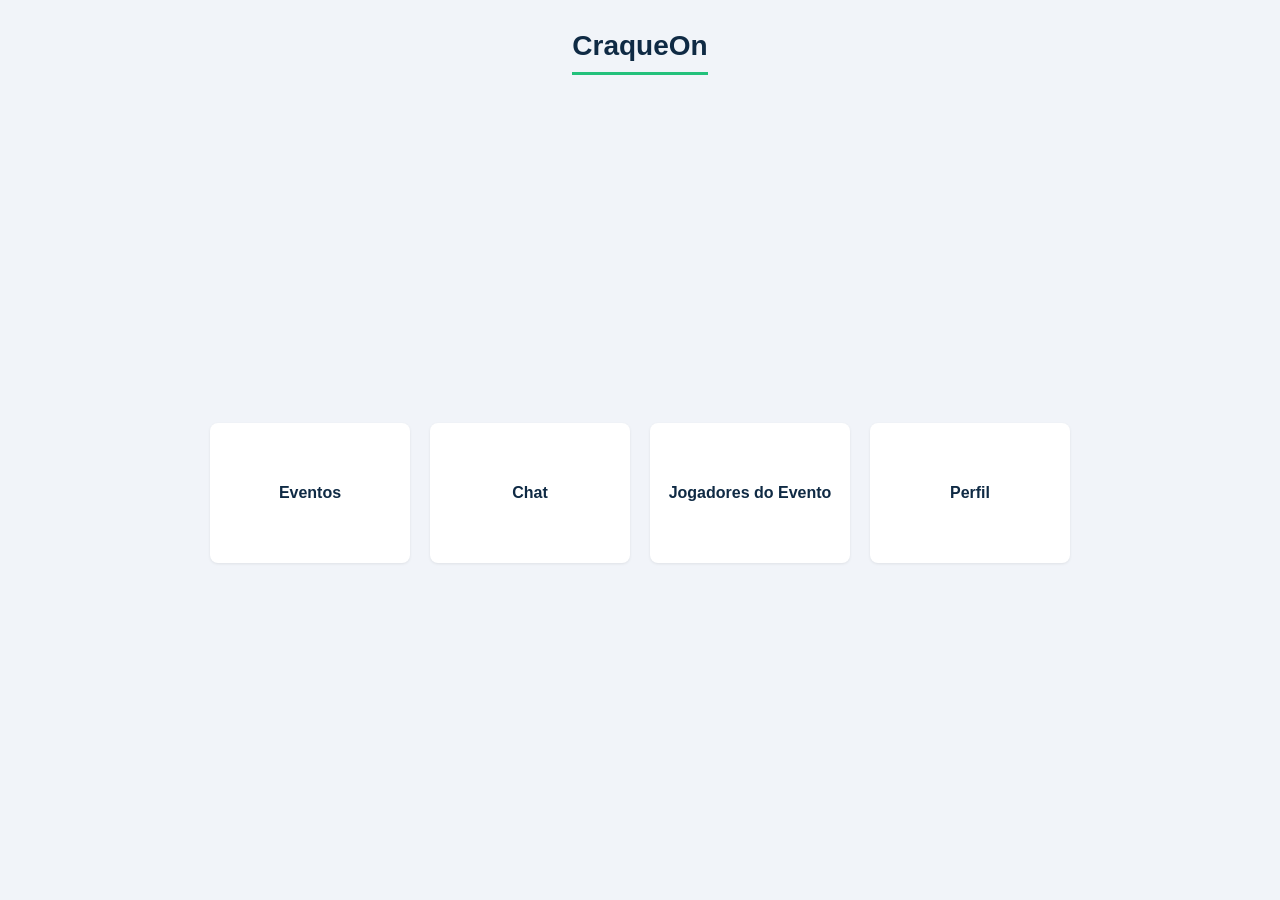
<file: index.html>
<!DOCTYPE html>
<html lang="pt-br">

<head>
    <meta charset="UTF-8">
    <meta name="viewport" content="width=device-width, initial-scale=1.0">
    <link rel="stylesheet" href="style/index.css">
    <title>HomePage</title>
</head>

<body>
    <header>
        <h1>CraqueOn</h1>
    </header>

    <div class="cards">
        <a href="pages/eventos.html" class="card">
            <p>Eventos</p>
        </a>
        <a href="pages/chat.html" class="card">
            <p>Chat</p>
        </a>
        <a href="pages/jogadoresEvento.html" class="card">
            <p>Jogadores do Evento</p>
        </a>
        <a href="pages/JoaoVicente/perfil.html" class="card">
            <p>Perfil</p>
        </a>
    </div>
</body>

</html>
</file>
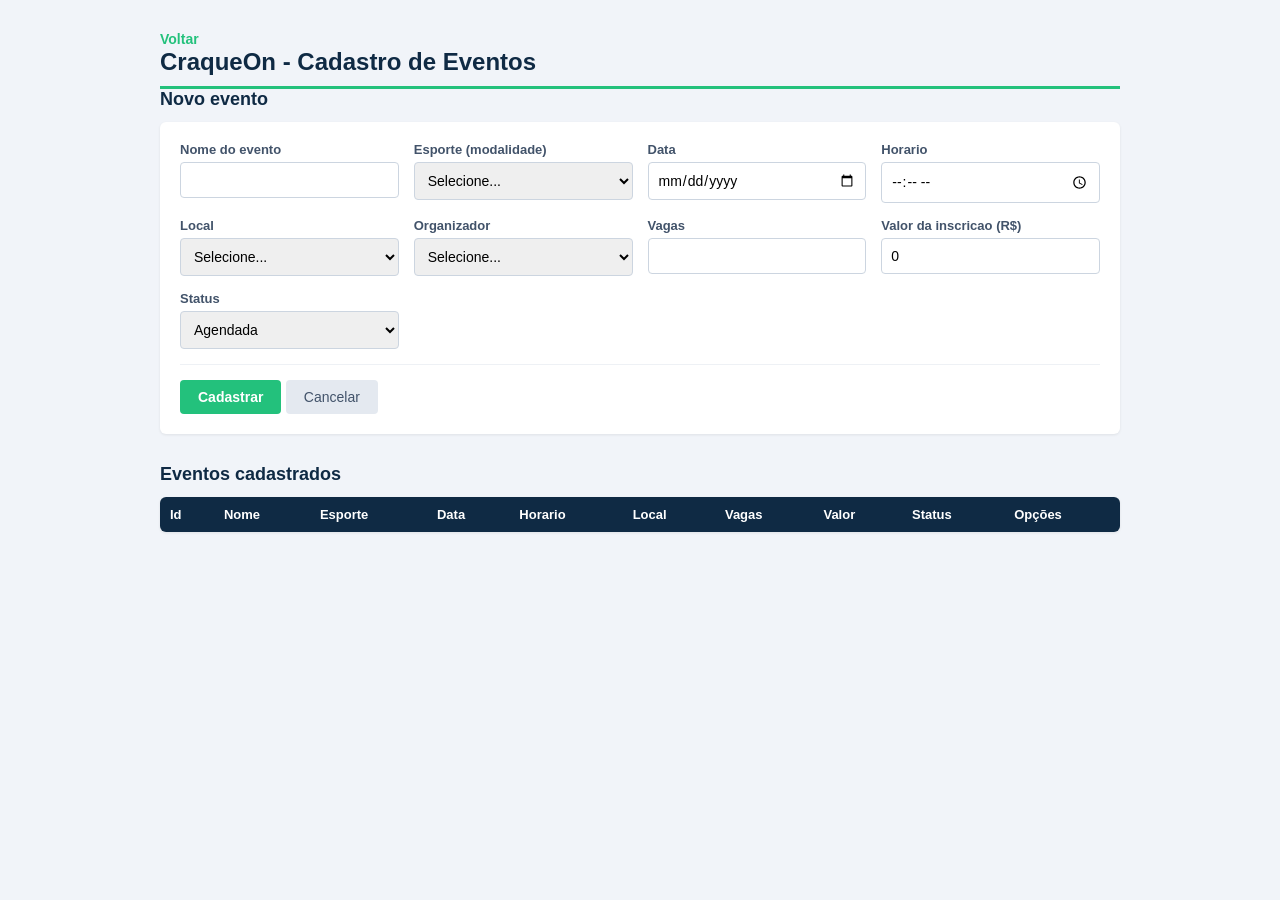
<file: pages/eventos.html>
<!DOCTYPE html>
<html lang="pt-br">

<head>
    <meta charset="UTF-8">
    <meta name="viewport" content="width=device-width, initial-scale=1.0">
    <title>CraqueOn - Cadastro de Eventos</title>
    <link rel="stylesheet" href="../style/eventos.css">
</head>

<body>
    <a href="../index.html">Voltar</a>
    <h1>CraqueOn - Cadastro de Eventos</h1>

    <!-- ===================== FORMULARIO (Create e Update) ===================== -->

    <h2 id="tituloFormulario">Novo evento</h2>

    <form id="formEvento" onsubmit="salvarEvento(event)">

        <!-- Campo escondido: guarda o id_partida do evento que esta sendo
            alterado. Quando esta vazio, significa que e um cadastro novo.
            O JavaScript usa esse id na URL do evento_alterar.php. -->
        <input type="hidden" id="eventoId">

        <div>
            <label for="titulo">Nome do evento</label>
            <input type="text" id="titulo" maxlength="120" required>
        </div>

        <div>
            <label for="idModalidade">Esporte (modalidade)</label>
            <!-- As opcoes vem da tabela modalidade, pelo evento_opcoes.php -->
            <select id="idModalidade" required>
                <option value="">Selecione...</option>
            </select>
        </div>

        <div>
            <label for="data">Data</label>
            <input type="date" id="data" required>
        </div>

        <div>
            <label for="horario">Horario</label>
            <input type="time" id="horario" required>
        </div>

        <div>
            <label for="idLocal">Local</label>
            <!-- Opcoes da tabela local_esportivo -->
            <select id="idLocal" required>
                <option value="">Selecione...</option>
            </select>
        </div>

        <div>
            <label for="idOrganizador">Organizador</label>
            <!-- Opcoes da tabela usuario (permissao ORGANIZADOR ou ADMIN) -->
            <select id="idOrganizador" required>
                <option value="">Selecione...</option>
            </select>
        </div>

        <div>
            <label for="vagasTotal">Vagas</label>
            <input type="number" id="vagasTotal" min="1" required>
        </div>

        <div>
            <label for="valor">Valor da inscricao (R$)</label>
            <input type="number" id="valor" step="0.01" min="0" value="0" required>
        </div>

        <div>
            <label for="status">Status</label>
            <select id="status" required>
                <option value="AGENDADA">Agendada</option>
                <option value="EM_ANDAMENTO">Em andamento</option>
                <option value="FINALIZADA">Finalizada</option>
                <option value="CANCELADA">Cancelada</option>
            </select>
        </div>

        <div class="botoes">
            <button type="submit" id="botaoSalvar">Cadastrar</button>
            <button type="button" onclick="limparFormulario()">Cancelar</button>
        </div>

    </form>

    <!-- ===================== LISTAGEM (Read) ===================== -->

    <h2>Eventos cadastrados</h2>

    <table>
        <thead>
            <tr>
                <th>Id</th>
                <th>Nome</th>
                <th>Esporte</th>
                <th>Data</th>
                <th>Horario</th>
                <th>Local</th>
                <th>Vagas</th>
                <th>Valor</th>
                <th>Status</th>
                <th>Opções</th>
            </tr>
        </thead>
        <tbody id="corpoTabela">
            <!-- As linhas sao criadas pelo JavaScript, com os dados
                que o evento_get.php leu do MySQL -->
        </tbody>
    </table>

    <script src="../js/eventos.js?v=2"></script>

</body>

</html>
</file>
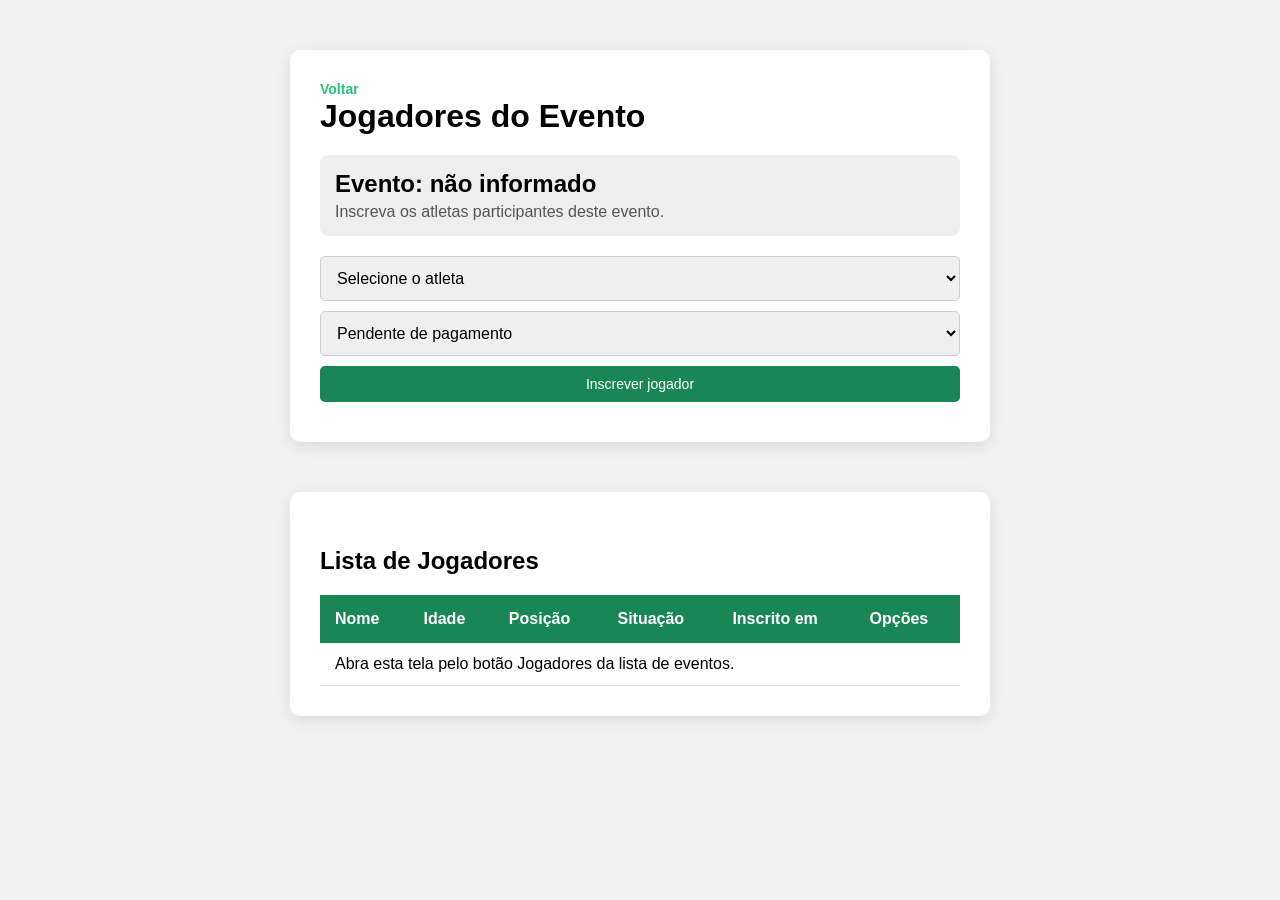
<file: pages/jogadoresEvento.html>
<!DOCTYPE html>
<html lang="pt-br">

<head>
    <meta charset="UTF-8">
    <meta name="viewport" content="width=device-width, initial-scale=1.0">

    <title>Jogadores do Evento</title>

    <link rel="stylesheet" href="../style/jogadoresEvento.css">
</head>

<body>

    <div class="container">
        <a href="eventos.html">Voltar</a>
        <h1>Jogadores do Evento<span id="esporte"></span></h1>

        <div class="evento">
            <h2>Evento: <span id="nomeEvento"></span></h2>
            <p id="infoEvento">Inscreva os atletas participantes deste evento.</p>
        </div>

        <div class="formulario">

            <!-- O jogador e um atleta ja cadastrado no banco:
                as opcoes vem da tabela atleta, pelo jogador_opcoes.php -->
            <select id="idAtleta">
                <option value="">Selecione o atleta</option>
            </select>

            <select id="situacao">
                <option value="PENDENTE_PAGAMENTO">Pendente de pagamento</option>
                <option value="CONFIRMADA">Confirmada</option>
                <option value="PRESENTE">Presente</option>
                <option value="FALTOU">Faltou</option>
                <option value="CANCELADA">Cancelada</option>
            </select>

            <button id="btn-adicionar" onclick="adicionar()">
                Inscrever jogador
            </button>

        </div>

        <div id="alterar"></div>

    </div>

    <div class="container">
        <h2>Lista de Jogadores</h2>
        <table id="tabela-jogadores">
            <thead>
                <tr>
                    <th>Nome</th>
                    <th>Idade</th>
                    <th>Posição</th>
                    <th>Situação</th>
                    <th>Inscrito em</th>
                    <th>Opções</th>
                </tr>
            </thead>
            <tbody id="corpoTabela">
                <!-- As linhas sao criadas pelo JavaScript, com os dados
                    que o jogador_get.php leu do MySQL -->
            </tbody>
        </table>
    </div>

    <script src="../js/jogadoresEvento.js"></script>

</body>

</html>
</file>
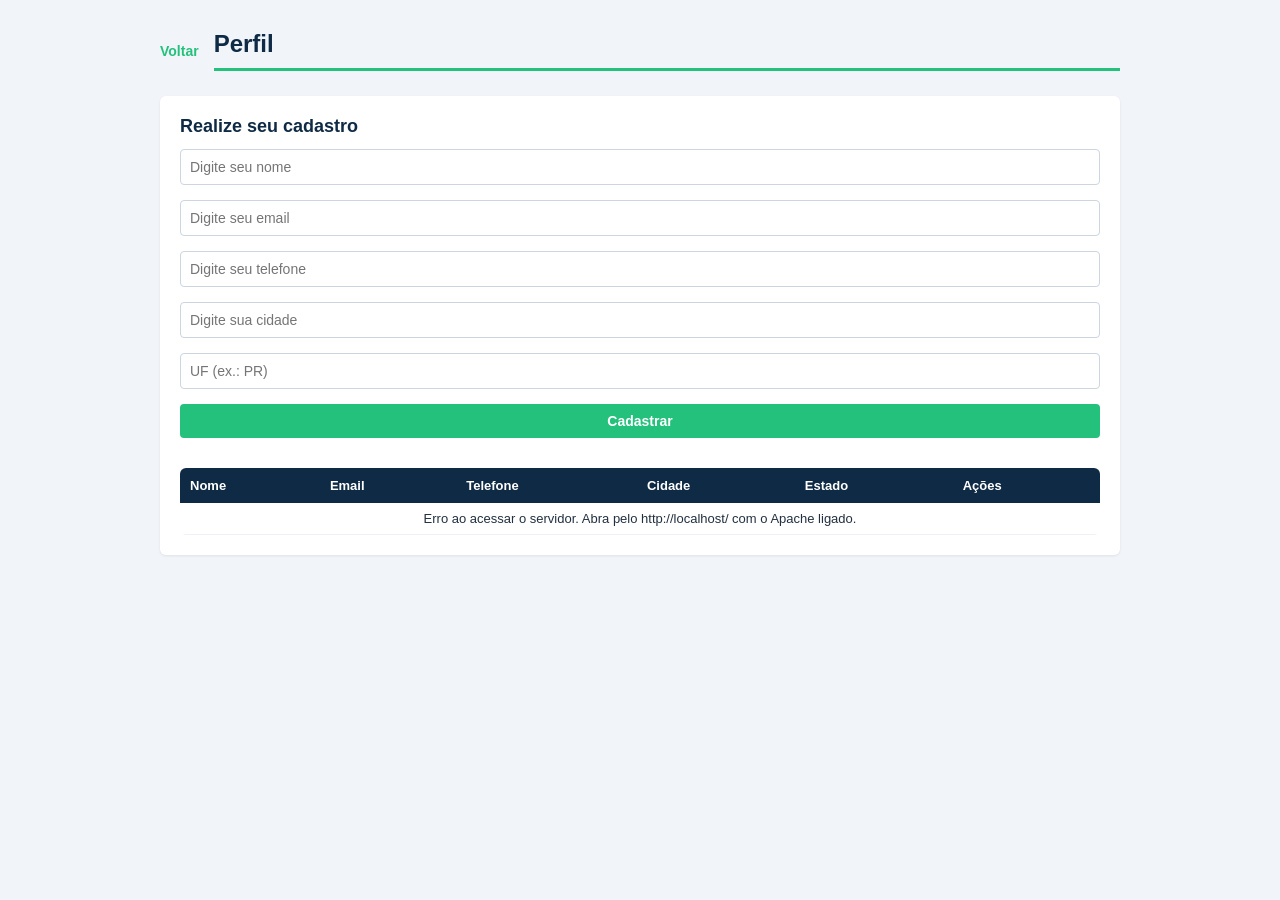
<file: pages/JoaoVicente/perfil.html>
<!DOCTYPE html>
<html lang="pt-br">

<head>
    <meta charset="UTF-8">
    <meta name="viewport" content="width=device-width, initial-scale=1.0">
    <link rel="stylesheet" href="../../style/JoaoVicente/perfil.css">
    <script src="../../js/JoaoVicente/perfil.js" defer></script>
    <title>Perfil</title>
</head>

<body>
    <header>
        <a href="../../index.html">Voltar</a>
        <h1>Perfil</h1>
    </header>

    <main class="container">
        <h2>Realize seu cadastro</h2>

        <input type="text" id="name" placeholder="Digite seu nome">
        <input type="email" id="email" placeholder="Digite seu email">
        <input type="tel" id="telefone" placeholder="Digite seu telefone">
        <input type="text" id="cidade" placeholder="Digite sua cidade">
        <input type="text" id="estado" maxlength="2" placeholder="UF (ex.: PR)">
        <button id="btn_cadastrar">Cadastrar</button>

        <div id="alterar"></div>

        <table id="tabela_jogadores">
            <thead>
                <tr>
                    <th>Nome</th>
                    <th>Email</th>
                    <th>Telefone</th>
                    <th>Cidade</th>
                    <th>Estado</th>
                    <th>Ações</th>
                </tr>
            </thead>
            <tbody id="ul_dados"></tbody>
        </table>
    </main>
</body>

</html>
</file>
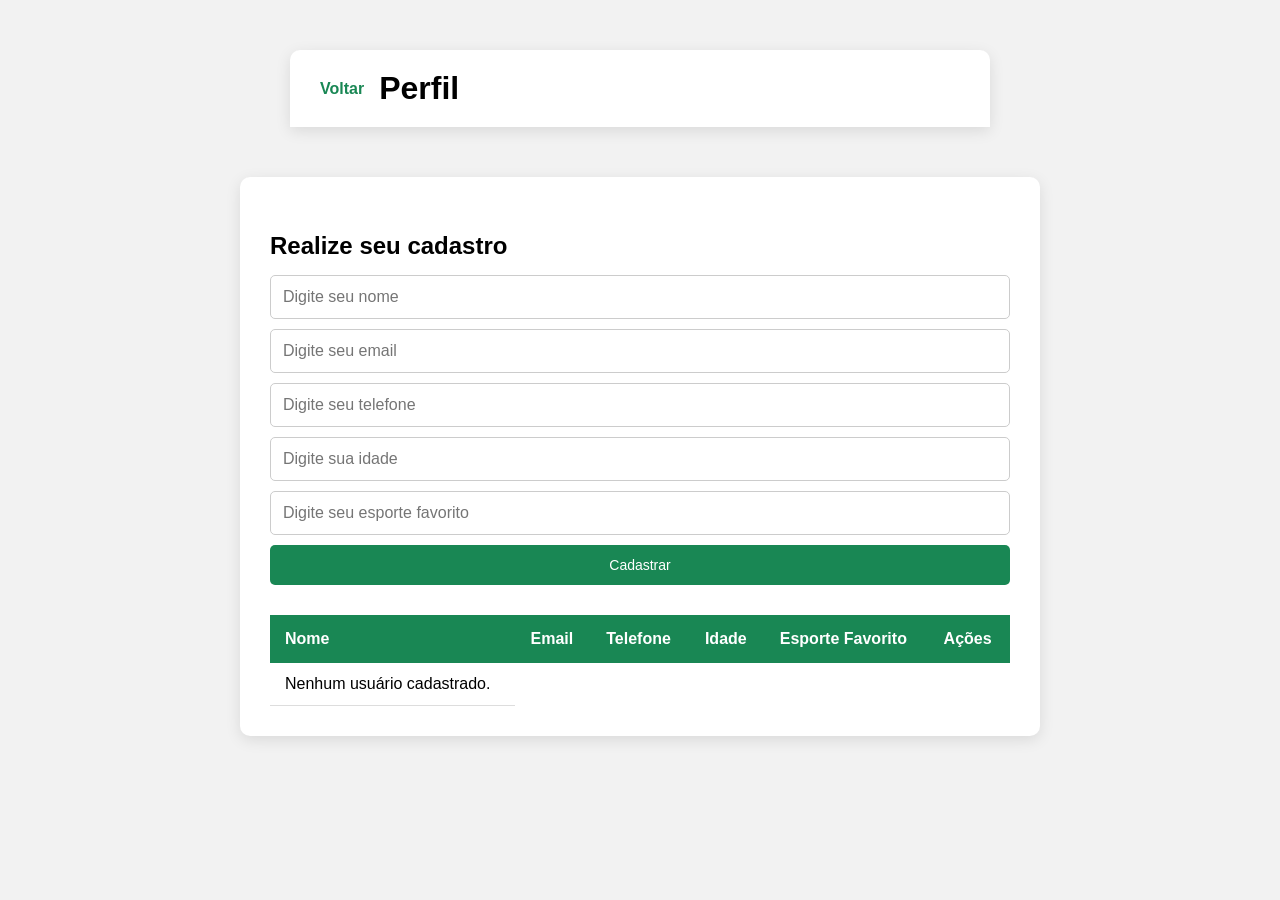
<file: pages/perfil/perfil.html>
<!DOCTYPE html>
<html lang="pt-br">

<head>
    <meta charset="UTF-8">
    <meta name="viewport" content="width=device-width, initial-scale=1.0">
    <link rel="stylesheet" href="Style/perfil.css">
    <script src="JS/perfil.js" defer></script>
    <title>Perfil</title>
</head>

<body>
    <header>
        <a href="index.html">Voltar</a>
        <h1>Perfil</h1>
    </header>

    <main class="container">
        <h2>Realize seu cadastro</h2>

        <input type="text" id="name" placeholder="Digite seu nome">
        <input type="email" id="email" placeholder="Digite seu email">
        <input type="tel" id="telefone" placeholder="Digite seu telefone">
        <input type="number" id="idade" placeholder="Digite sua idade">
        <input type="text" id="esporte" placeholder="Digite seu esporte favorito">
        <button id="btn_cadastrar">Cadastrar</button>

        <div id="alterar"></div>

        <table id="tabela_jogadores">
            <thead>
                <tr>
                    <th>Nome</th>
                    <th>Email</th>
                    <th>Telefone</th>
                    <th>Idade</th>
                    <th>Esporte Favorito</th>
                    <th>Ações</th>
                </tr>
            </thead>
            <tbody id="ul_dados"></tbody>
        </table>
    </main>
</body>

</html>
</file>
<file: style/index.css>
* {
    margin: 0;
    padding: 0;
    box-sizing: border-box;
}

body {
    font-family: Arial, Helvetica, sans-serif;
    background-color: #f1f4f9;
    color: #22303f;
    max-width: 1000px;
    margin: 0 auto;
    padding: 30px 20px;
    min-height: 100vh;
    display: flex;
    flex-direction: column;
}

header {
    text-align: center;
    margin-bottom: 40px;
}

h1 {
    font-size: 28px;
    color: #0f2a44;
    display: inline-block;
    border-bottom: 3px solid #23c17c;
    padding-bottom: 10px;
}

a {
    text-decoration: none;
    color: inherit;
}

.cards {
    flex: 1;
    display: flex;
    flex-wrap: wrap;
    align-content: center;
    justify-content: center;
    gap: 20px;
}

.card {
    width: 200px;
    height: 140px;
    background-color: #ffffff;
    border-radius: 8px;
    box-shadow: 0 1px 3px rgba(0, 0, 0, 0.08);
    display: flex;
    align-items: center;
    justify-content: center;
    text-align: center;
    cursor: pointer;
    transition: transform 0.2s ease, box-shadow 0.2s ease, background-color 0.2s ease;
}

.card p {
    font-size: 16px;
    font-weight: bold;
    color: #0f2a44;
    transition: color 0.2s ease;
}

.card:hover {
    transform: translateY(-6px);
    box-shadow: 0 8px 16px rgba(15, 42, 68, 0.15);
    background-color: #23c17c;
}

.card:hover p {
    color: #ffffff;
}

.card:active {
    transform: translateY(-2px);
}
</file>
<file: style/eventos.css>
/* ==========================================================
    CraqueOn - Estilos da tela de Eventos
   ========================================================== */

* {
    margin: 0;
    padding: 0;
    box-sizing: border-box;
}

body {
    font-family: Arial, Helvetica, sans-serif;
    background-color: #f1f4f9;
    color: #22303f;
    max-width: 1000px;
    margin: 0 auto;
    padding: 30px 20px;
}

h1 {
    font-size: 24px;
    color: #0f2a44;
    border-bottom: 3px solid #23c17c;
    padding-bottom: 10px;
    margin-bottom: 0px;
    flex: 1;
}

h2 {
    font-size: 18px;
    color: #0f2a44;
    margin-bottom: 12px;
}

a {
    text-decoration: none;
    color: #23c17c;
    font-weight: bold;
    font-size: 14px;
}

/* ===================== FORMULARIO ===================== */

form {
    display: grid;
    grid-template-columns: repeat(auto-fit, minmax(190px, 1fr));
    gap: 15px;
    background-color: #ffffff;
    border-radius: 6px;
    padding: 20px;
    margin-bottom: 30px;
    box-shadow: 0 1px 3px rgba(0, 0, 0, 0.08);
}

label {
    display: block;
    font-size: 13px;
    font-weight: bold;
    color: #42536a;
    margin-bottom: 5px;
}

input,
select {
    width: 100%;
    font-family: inherit;
    font-size: 14px;
    padding: 9px;
    border: 1px solid #ccd5e0;
    border-radius: 4px;
}

input:focus,
select:focus {
    outline: none;
    border-color: #23c17c;
}

/* faz a linha dos botoes ocupar toda a largura do formulario */
.botoes {
    grid-column: 1 / -1;
    border-top: 1px solid #eef1f5;
    padding-top: 15px;
}

button {
    font-family: inherit;
    font-size: 14px;
    padding: 9px 18px;
    border: none;
    border-radius: 4px;
    background-color: #e4e9f0;
    color: #42536a;
    cursor: pointer;
}

#botaoSalvar {
    background-color: #23c17c;
    color: #ffffff;
    font-weight: bold;
}

/* ===================== TABELA ===================== */

table {
    width: 100%;
    border-collapse: collapse;
    font-size: 13px;
    background-color: #ffffff;
    border-radius: 6px;
    overflow: hidden;
    box-shadow: 0 1px 3px rgba(0, 0, 0, 0.08);
}

th {
    background-color: #0f2a44;
    color: #ffffff;
    text-align: left;
    padding: 10px;
}

td {
    padding: 8px 10px;
    border-bottom: 1px solid #eef1f5;
}

tr:hover td {
    background-color: #f5f8fb;
}

td button {
    font-size: 12px;
    padding: 5px 12px;
}

.editar {
    background-color: #2b6cb0;
    color: #ffffff;
}

.excluir {
    background-color: #d64545;
    color: #ffffff;
}

.detalhes {
    background-color: #42536a;
    color: #ffffff;
}
</file>
<file: style/jogadoresEvento.css>
* {
    margin: 0;
    padding: 0;
    box-sizing: border-box;
}

body {
    font-family: Arial, sans-serif;
    background-color: #f2f2f2;
}

.container {
    width: 700px;
    margin: 50px auto;
    background-color: white;
    padding: 30px;
    border-radius: 10px;

    box-shadow: 0 4px 15px rgba(0, 0, 0, 0.1);
}

h1 {
    margin-bottom: 20px;
}

h2 {
    margin-top: 25px;
    margin-bottom: 15px;
}

a {
    text-decoration: none;
    color: #23c17c;
    font-weight: bold;
    font-size: 14px;
}

.evento {
    background-color: #eeeeee;
    padding: 15px;
    border-radius: 8px;
    margin-bottom: 20px;
}

.evento h2 {
    margin: 0 0 5px 0;
}

.evento p {
    color: #555;
}

/* FORMULÁRIO */

.formulario {
    display: flex;
    flex-direction: column;
    gap: 10px;
}

.formulario input {
    padding: 12px;
    border: 1px solid #ccc;
    border-radius: 5px;
    font-size: 16px;
}

.formulario select {
    padding: 12px;
    border: 1px solid #ccc;
    border-radius: 5px;
    font-size: 16px;
}

/* BOTÕES */

button {
    padding: 10px 15px;
    border: none;
    border-radius: 5px;
    cursor: pointer;
    font-size: 14px;
}

#btn-adicionar {
    background-color: #198754;
    color: white;
}

#btn-adicionar:hover {
    background-color: #157347;
}

/* TABELA */

#tabela-jogadores {
    width: 100%;
    border-collapse: collapse;
    margin-top: 20px;
}

/* Cabeçalho da tabela */

#tabela-jogadores thead {
    background-color: #198754;
    color: white;
}

#tabela-jogadores th {
    padding: 15px;
    text-align: left;
}

/* Células */

#tabela-jogadores td {
    padding: 12px 15px;
    border-bottom: 1px solid #ddd;
}

/* Efeito ao passar o mouse */

#tabela-jogadores tbody tr:hover {
    background-color: #f5f5f5;
}

/* BOTÕES DA TABELA */

#tabela-jogadores button {
    padding: 8px 12px;
    border: none;
    border-radius: 5px;
    cursor: pointer;
    margin-right: 5px;
}

/* Botão Alterar */

.btn-carregar {
    background-color: #0d6efd;
    color: white;
}

/* Botão Excluir */

.btn-excluir {
    background-color: #dc3545;
    color: white;
}

.btn-carregar:hover {
    background-color: #0b5ed7;
}

.btn-excluir:hover {
    background-color: #bb2d3b;
}



#alterar {
    margin-top: 10px;
}

.btn-alterar {
    width: 100%;
    background-color: #ffc107;
    color: black;
}

.btn-alterar:hover {
    background-color: #ffca2c;
}



button:hover {
    opacity: 0.85;
}
</file>
<file: style/JoaoVicente/perfil.css>
/* ==========================================================
    CraqueOn - Estilos da tela de Perfil
   ========================================================== */

* {
    margin: 0;
    padding: 0;
    box-sizing: border-box;
}

body {
    font-family: Arial, Helvetica, sans-serif;
    background-color: #f1f4f9;
    color: #22303f;
    max-width: 1000px;
    margin: 0 auto;
    padding: 30px 20px;
}

header {
    display: flex;
    align-items: center;
    gap: 15px;
    margin-bottom: 25px;
}

header a {
    text-decoration: none;
    color: #23c17c;
    font-weight: bold;
    font-size: 14px;
}

h1 {
    font-size: 24px;
    color: #0f2a44;
    border-bottom: 3px solid #23c17c;
    padding-bottom: 10px;
    margin-bottom: 0;
    flex: 1;
}

h2 {
    font-size: 18px;
    color: #0f2a44;
    margin-bottom: 12px;
}

.container,
main {
    background-color: #ffffff;
    border-radius: 6px;
    padding: 20px;
    margin-bottom: 30px;
    box-shadow: 0 1px 3px rgba(0, 0, 0, 0.08);
}

/* ===================== FORMULÁRIO ===================== */

input {
    display: block;
    width: 100%;
    font-family: inherit;
    font-size: 14px;
    padding: 9px;
    border: 1px solid #ccd5e0;
    border-radius: 4px;
    margin-bottom: 15px;
}

input:focus {
    outline: none;
    border-color: #23c17c;
}

/* ===================== BOTÕES ===================== */

button {
    font-family: inherit;
    font-size: 14px;
    padding: 9px 18px;
    border: none;
    border-radius: 4px;
    background-color: #e4e9f0;
    color: #42536a;
    cursor: pointer;
}

#btn_cadastrar {
    background-color: #23c17c;
    color: #ffffff;
    font-weight: bold;
    width: 100%;
    padding: 9px 18px;
    margin-bottom: 10px;
}

#btn_cadastrar:hover {
    background-color: #1da86a;
}

#alterar {
    margin-top: 10px;
}

.btn_alterar {
    width: 100%;
    background-color: #ffc107;
    color: #ffffff;
    font-weight: bold;
}

.btn_alterar:hover {
    background-color: #ffca2c;
}

/* ===================== TABELA RESPONSIVA (sem scroll) ===================== */

table {
    width: 100%;
    border-collapse: collapse;
    font-size: 13px;
    background-color: #ffffff;
    border-radius: 6px;
    overflow: hidden;
    margin-top: 20px;
    table-layout: auto;
}

thead {
    background-color: #0f2a44;
}

th {
    color: #ffffff;
    text-align: left;
    padding: 10px;
}

td {
    padding: 8px 10px;
    border-bottom: 1px solid #eef1f5;
    word-break: break-word;
}

tr:hover td {
    background-color: #f5f8fb;
}

td[colspan] {
    text-align: center;
}

/* BOTÕES DA TABELA */

td:last-child {
    flex-direction: column;
    align-items: flex-start;
    gap: 5px;
}

td button {
    font-size: 12px;
    padding: 5px 12px;
    white-space: nowrap;
}

.btn_carregar {
    background-color: #2b6cb0;
    color: #ffffff;
}

.btn_carregar:hover {
    background-color: #235a92;
}

.btn_excluir {
    background-color: #d64545;
    color: #ffffff;
}

.btn_excluir:hover {
    background-color: #b93a3a;
}

button:hover {
    opacity: 0.9;
}

/* Telas menores */

@media (max-width: 850px) {

    .container,
    main {
        padding: 15px;
    }

    table {
        font-size: 12px;
    }

    th,
    td {
        padding: 8px;
    }

    td:last-child {
        flex-direction: column;
        align-items: flex-start;
        gap: 4px;
    }
}
</file>
<file: pages/perfil/Style/perfil.css>
* {
    margin: 0;
    padding: 0;
    box-sizing: border-box;
}

body {
    font-family: Arial, sans-serif;
    background-color: #f2f2f2;
    display: flex;
    justify-content: center;
}

header {
    width: 700px;
    margin: 50px auto 0 auto;
    background-color: white;
    padding: 20px 30px;
    border-radius: 10px 10px 0 0;
    box-shadow: 0 4px 15px rgba(0, 0, 0, 0.1);
    display: flex;
    align-items: center;
    gap: 15px;
}

header a {
    text-decoration: none;
    color: #198754;
    font-weight: bold;
}

header h1 {
    margin: 0;
}

body {
    display: block;
}

.container,
main {
    width: 800px;
    margin:50px auto;
    background-color: white;
    padding: 30px;
    border-radius: 10px;
    box-shadow: 0 4px 15px rgba(0, 0, 0, 0.1);
}

h1 {
    margin-bottom: 20px;
}

h2 {
    margin-top: 25px;
    margin-bottom: 15px;
}

/* FORMULÁRIO */

input {
    display: block;
    width: 100%;
    padding: 12px;
    border: 1px solid #ccc;
    border-radius: 5px;
    font-size: 16px;
    margin-bottom: 10px;
}

/* BOTÕES */

button {
    padding: 10px 15px;
    border: none;
    border-radius: 5px;
    cursor: pointer;
    font-size: 14px;
}

#btn_cadastrar {
    background-color: #198754;
    color: white;
    width: 100%;
    padding: 12px 15px;
    margin-bottom: 10px;
}

#btn_cadastrar:hover {
    background-color: #157347;
}

/* TABELA */

#tabela_jogadores {
    width: 100%;
    border-collapse: collapse;
    margin-top: 20px;
}

table {
    width: 100%;
    border-collapse: collapse;
    margin-top: 20px;

}

/* Cabeçalho da tabela */

thead {
    background-color: #198754;
    color: white;
}

th {
    padding: 15px;
    text-align: left;
}

/* Células */

td {
    padding: 12px 15px;
    border-bottom: 1px solid #ddd;
}

/* Efeito ao passar o mouse */

tbody tr:hover {
    background-color: #f5f5f5;
}

/* BOTÕES DA TABELA */

td:last-child {
    display: flex;
    gap: 5px;
    align-items: center;
}


td button {
    padding: 8px 12px;
    border: none;
    border-radius: 5px;
    cursor: pointer;
    margin-right: 5px;
    display: inline-block;
}

/* Botão Alterar */

.btn_carregar {
    background-color: #0d6efd;
    color: white;
}

.btn_carregar:hover {
    background-color: #0b5ed7;
}

/* Botão Excluir */

.btn_excluir {
    background-color: #dc3545;
    color: white;
}

.btn_excluir:hover {
    background-color: #bb2d3b;
}

#alterar {
    margin-top: 10px;
}

.btn_alterar {
    width: 100%;
    background-color: #ffc107;
    color: black;
}

.btn_alterar:hover {
    background-color: #ffca2c;
}

button:hover {
    opacity: 0.85;
}

td[colspan] {
    text-align: center;
}
</file>
